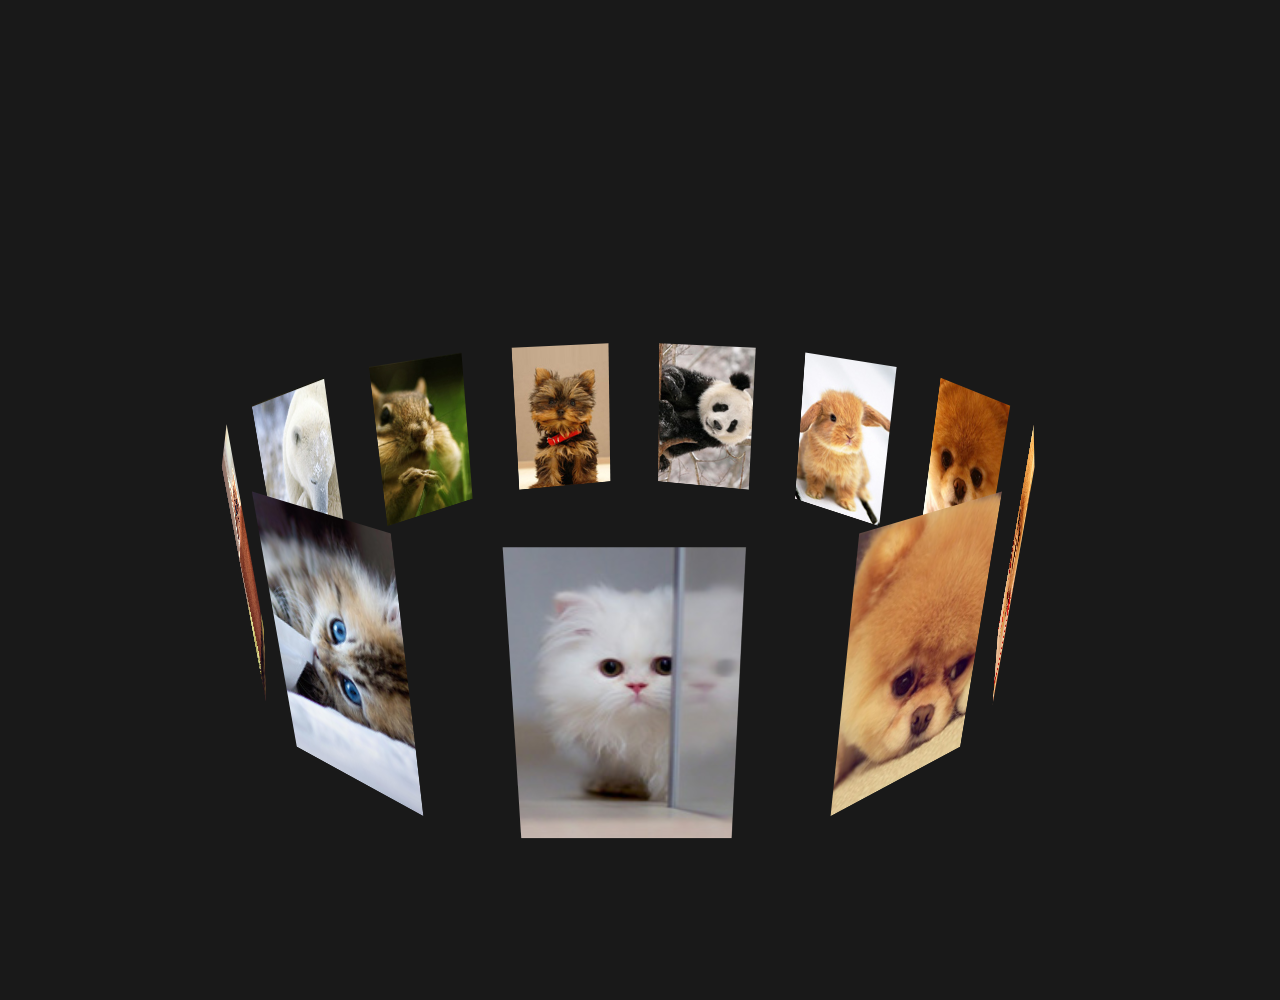
<file: index.html>
<!DOCTYPE html>
<html lang="en">
<head>
    <meta charset="UTF-8">
    <title>Title</title>
   <link rel="stylesheet" href="./css/imgs.css">


</head>
<body>
<div class="mask"></div>
<div class="container">
    <div class="warp">
        <img src="./img/1.jpg" alt="">
        <img src="./img/2.jpg" alt="">
        <img src="./img/3.jpg" alt="">
        <img src="./img/4.jpg" alt="">
        <img src="./img/5.jpg" alt="">
        <img src="./img/6.jpg" alt="">
        <img src="./img/7.jpg" alt="">
        <img src="./img/8.jpg" alt="">
        <img src="./img/9.jpg" alt="">
        <img src="./img/10.jpg" alt="">
        <img src="./img/11.jpg" alt="">
    </div>
</div>
<script src="./js/imges.js"></script>
</body>
</html>
</file>
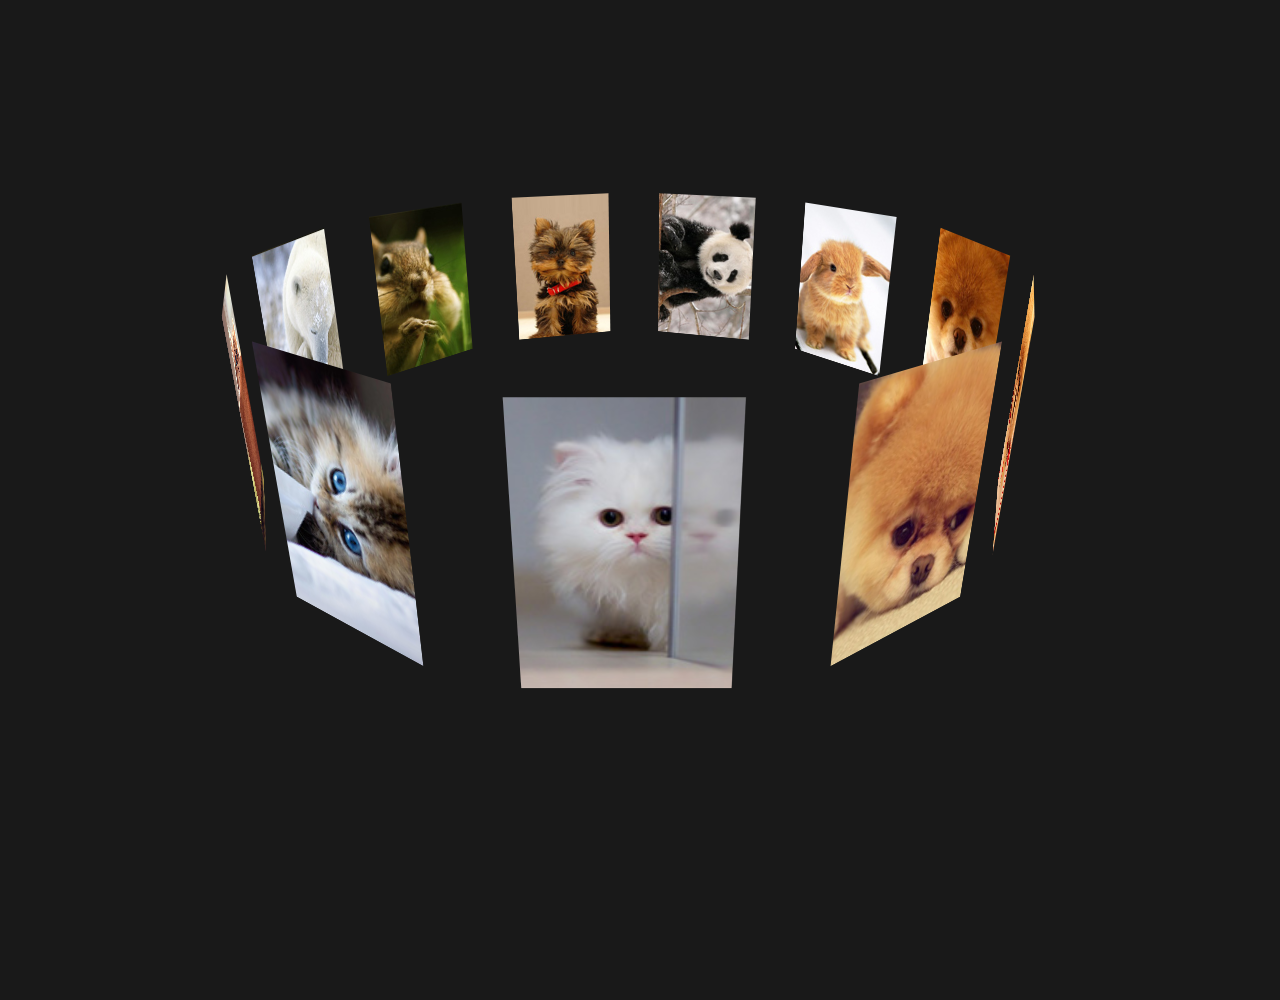
<file: src/index.html>
<!DOCTYPE html>
<html lang="en">
<head>
    <meta charset="UTF-8">
    <title>Title</title>
   <link rel="stylesheet" href="css/imgs.css">


</head>
<body>
<div class="mask"></div>
<div class="container">
    <div class="warp">
        <img src="./img/1.jpg" alt="">
        <img src="./img/2.jpg" alt="">
        <img src="./img/3.jpg" alt="">
        <img src="./img/4.jpg" alt="">
        <img src="./img/5.jpg" alt="">
        <img src="./img/6.jpg" alt="">
        <img src="./img/7.jpg" alt="">
        <img src="./img/8.jpg" alt="">
        <img src="./img/9.jpg" alt="">
        <img src="./img/10.jpg" alt="">
        <img src="./img/11.jpg" alt="">
    </div>
</div>
<script src="js/imges.js"></script>
</body>
</html>
</file>
<file: css/imgs.css>
body{
    margin: 0px;
    background-color: rgba(0,0,0,0.9);
}
.container {

    perspective:800px;
    margin: 200px auto;


}


.warp {
    position: relative;
    transform-style: preserve-3d;
    margin: 400px auto;
    width: 150px;
    height: 200px;
    z-index: 10;
   transform: rotateX(-20deg) rotateY(0deg);

}
img{
     display: block;
    position: absolute;

}
.mask{

    position: absolute;
    top: 0px;
    width:100%;
    z-index: 100;
    height: 1000px;

}
</file>
<file: src/css/imgs.css>
body{
    margin: 0px;
    background-color: rgba(0,0,0,0.9);
}
.container {

    perspective:800px;
    margin: 200px auto;


}


.warp {
    position: relative;
    transform-style: preserve-3d;
    margin: 250px auto;
    width: 150px;
    height: 200px;
    z-index: 10;
   transform: rotateX(-20deg) rotateY(0deg);

}
img{
     display: block;
    position: absolute;

}
.mask{

    position: absolute;
    top: 0px;
    width:100%;
    z-index: 100;
    height: 1000px;

}
</file>
